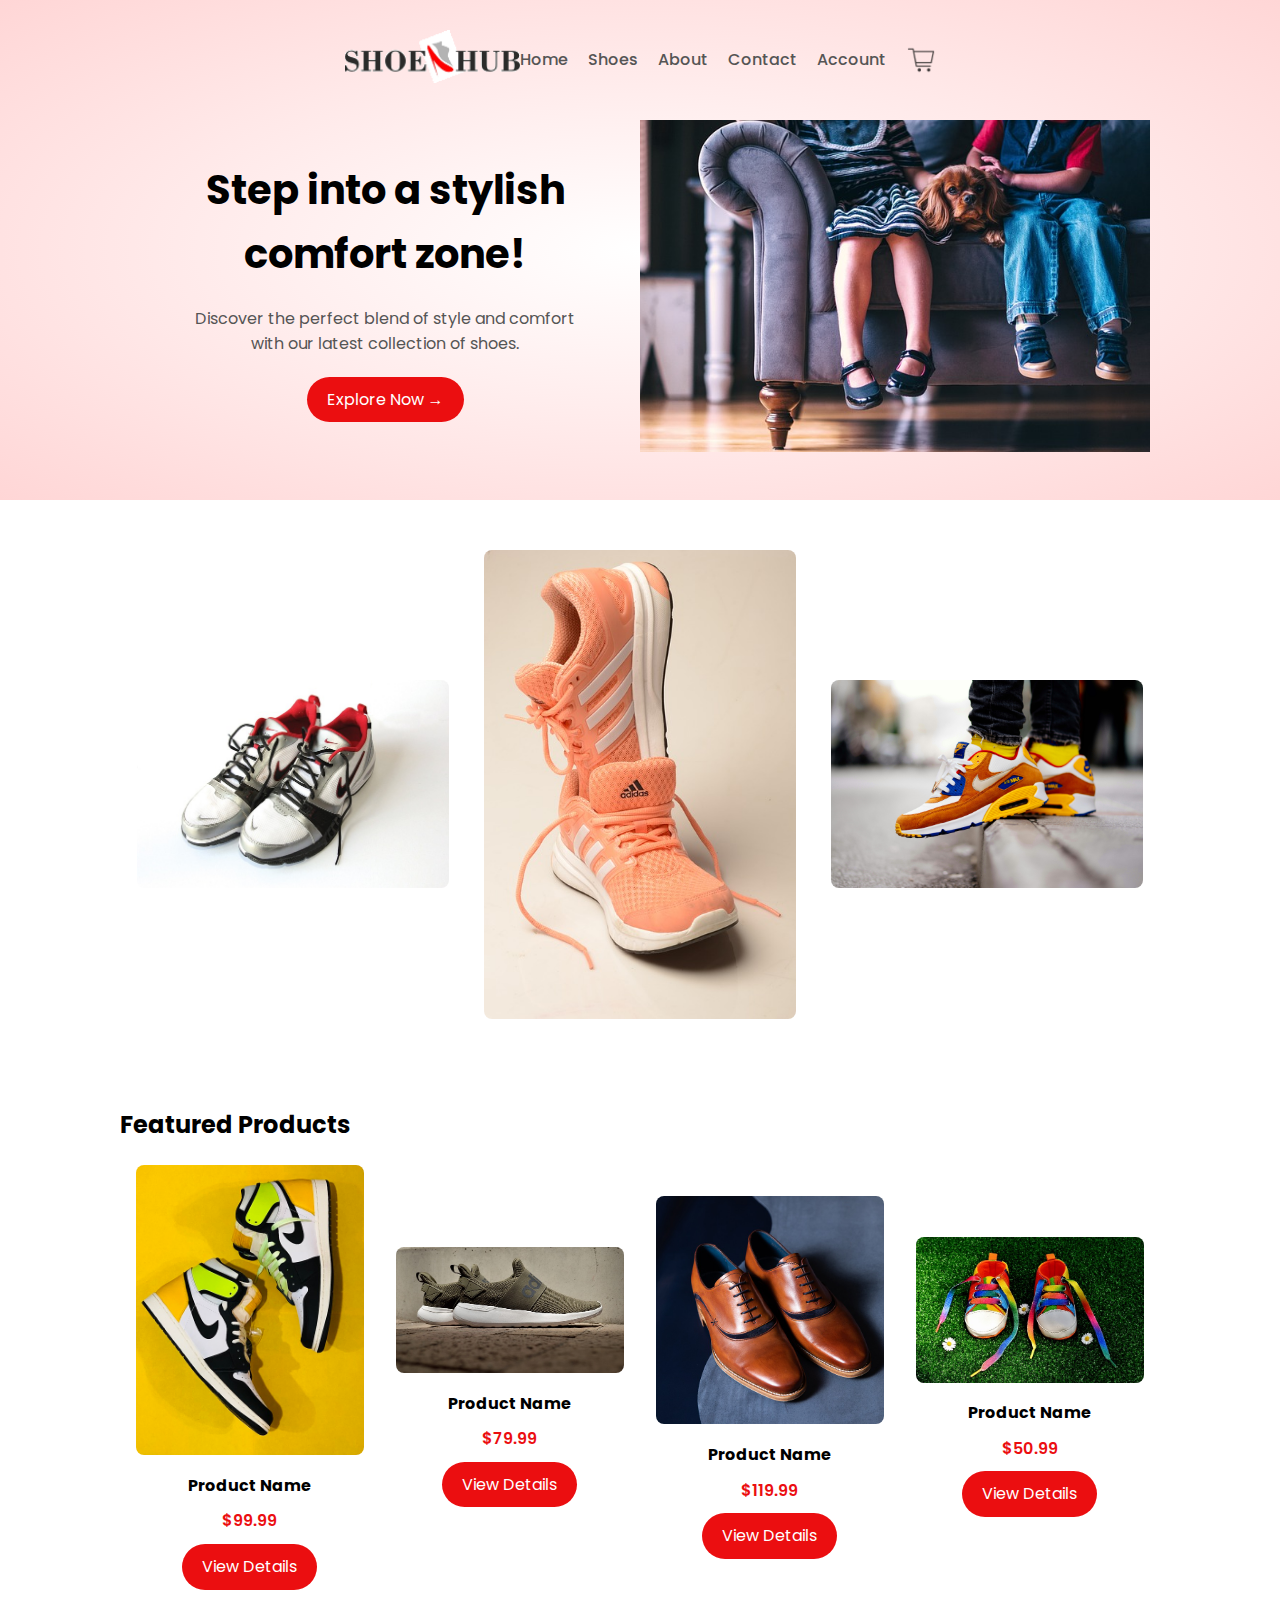
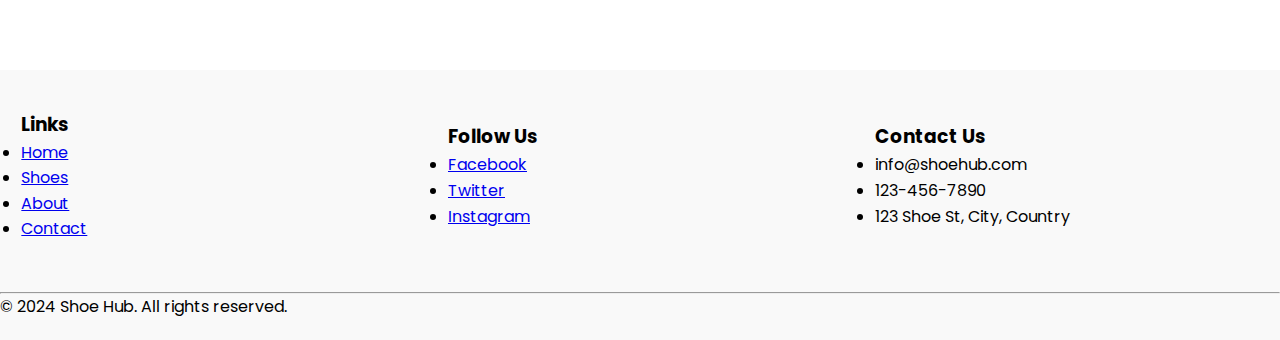
<file: index.html>
<!DOCTYPE html>
<html lang="en">
<head>
    <meta charset="UTF-8">
    <title>Shoe Hub | Ecommerce Website Design</title>
    <link rel="stylesheet" href="style.css">
    <link rel="preconnect" href="https://fonts.googleapis.com">
    <link rel="preconnect" href="https://fonts.gstatic.com" crossorigin>
    <link href="https://fonts.googleapis.com/css2?family=Poppins:wght@300;400;500;600;700&display=swap" rel="stylesheet">
</head>
<body>
    <div class="header">
        <div class="container">
            <div class="navbar">
                <div class="logo">
                    <img src="logo.png" width="175px">
                </div>
                <nav>
                    <ul>
                        <li><a href="index.html">Home</a></li>
                        <li><a href="products.html">Shoes</a></li>
                        <li><a href="index.html">About</a></li>
                        <li><a href="#">Contact</a></li>
                        <li><a href="#">Account</a></li>
                    </ul>
                </nav>
                <img src="cart.png" width="30px" height="30px">
            </div>
            <div class="row">
                <div class="col-2">
                    <h1>Step into a stylish<br>comfort zone!</h1>
                    <p>Discover the perfect blend of style and comfort<br>with our latest collection of shoes.</p>
                    <a href="#" class="btn">Explore Now &#8594;</a>
                </div>
                <div class="col-2">
                    <img src="children.jpg">
                </div>
            </div>
        </div>
    </div>

    <!-- Featured Categories Section -->
    <div class="categories">
        <div class="small-container">
            <div class="row">
                <div class="col-3">
                    <img src="category-1.jpg">
                </div>
                <div class="col-3">
                    <img src="category-2.jpg">
                </div>
                <div class="col-3">
                    <img src="category-kids.jpg">
                </div>
            </div>
        </div>
    </div>

    <!-- Featured Products Section -->
    <div class="small-container">
        <h2>Featured Products</h2>
        <div class="row">
            <div class="col-4">
                <img src="nike1.jpg">
                <h4>Product Name</h4>
                <p>$99.99</p>
                <a href="product-details.html" class="btn">View Details</a>
            </div>
            <div class="col-4">
                <img src="adidas1.jpg">
                <h4>Product Name</h4>
                <p>$79.99</p>
                <a href="product-details.html" class="btn">View Details</a>
            </div>
            <div class="col-4">
                <img src="leather1.jpg">
                <h4>Product Name</h4>
                <p>$119.99</p>
                <a href="product-details.html" class="btn">View Details</a>
            </div>
            <div class="col-4">
                <img src="rainbowkids.jpg">
                <h4>Product Name</h4>
                <p>$50.99</p>
                <a href="product-details.html" class="btn">View Details</a>
            </div>
        </div>
    </div>

    <footer>
        <div class="container">
            <div class="row">
                <div class="col-3">
                    <h3>Links</h3>
                    <ul>
                        <li><a href="index.html">Home</a></li>
                        <li><a href="products.html">Shoes</a></li>
                        <li><a href="#">About</a></li>
                        <li><a href="#">Contact</a></li>
                    </ul>
                </div>
                <div class="col-3">
                    <h3>Follow Us</h3>
                    <ul>
                        <li><a href="#">Facebook</a></li>
                        <li><a href="#">Twitter</a></li>
                        <li><a href="#">Instagram</a></li>
                    </ul>
                </div>
                <div class="col-3">
                    <h3>Contact Us</h3>
                    <ul>
                        <li>info@shoehub.com</li>
                        <li>123-456-7890</li>
                        <li>123 Shoe St, City, Country</li>
                    </ul>
                </div>
            </div>
            <hr>
            <p class="text-center">&copy; 2024 Shoe Hub. All rights reserved.</p>
        </div>
    </footer>

</body>
</html>
</file>
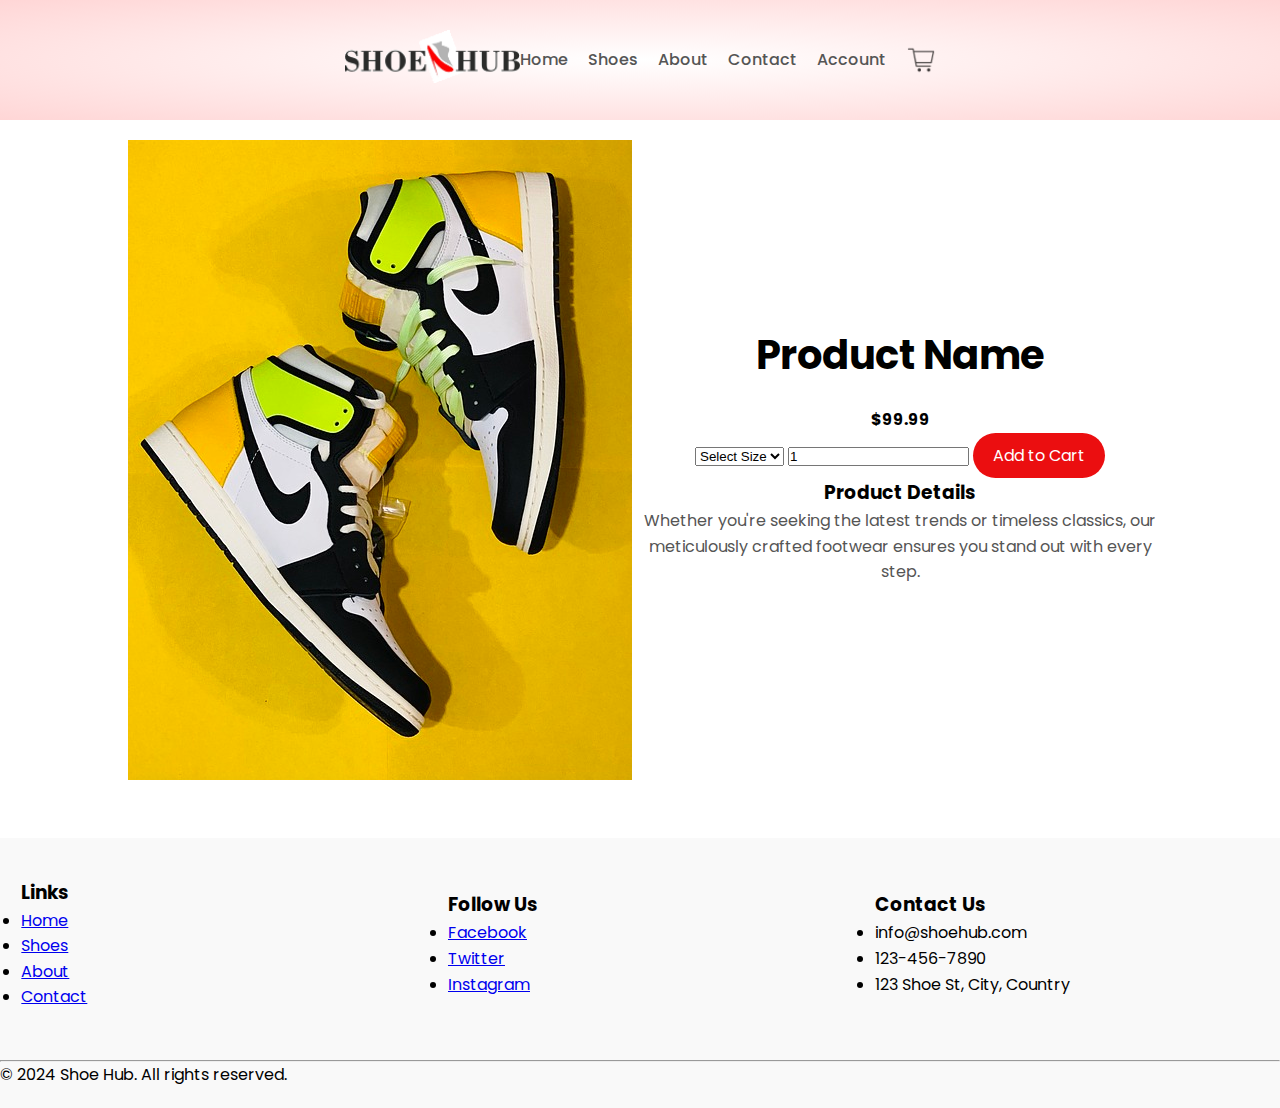
<file: product-details.html>
<!DOCTYPE html>
<html lang="en">
<head>
    <meta charset="UTF-8">
    <title>Product Details | Shoe Hub</title>
    <link rel="stylesheet" href="style.css">
    <link rel="preconnect" href="https://fonts.googleapis.com">
    <link rel="preconnect" href="https://fonts.gstatic.com" crossorigin>
    <link href="https://fonts.googleapis.com/css2?family=Poppins:wght@300;400;500;600;700&display=swap" rel="stylesheet">
</head>
<body>
    <div class="header">
        <div class="container">
            <div class="navbar">
                <div class="logo">
                    <img src="logo.png" width="175px">
                </div>
                <nav>
                    <ul>
                        <li><a href="index.html">Home</a></li>
                        <li><a href="products.html">Shoes</a></li>
                        <li><a href="#">About</a></li>
                        <li><a href="#">Contact</a></li>
                        <li><a href="#">Account</a></li>
                    </ul>
                </nav>
                <img src="cart.png" width="30px" height="30px">
            </div>
        </div>
    </div>

    <!-- Product Details Section -->
    <div class="small-container single-product">
        <div class="row">
            <div class="col-2">
                <img src="nike1.jpg">
            </div>
            <div class="col-2">
                <h1>Product Name</h1>
                <h4>$99.99</h4>
                <select>
                    <option>Select Size</option>
                    <option>Size 7</option>
                    <option>Size 8</option>
                    <option>Size 9</option>
                    <option>Size 10</option>
                </select>
                <input type="number" value="1">
                <a href="#" class="btn">Add to Cart</a>
                <h3>Product Details</h3>
                <p>Whether you're seeking the latest trends or timeless classics, our meticulously crafted footwear ensures you stand out with every step.</p>
            </div>
        </div>
    </div>

    <footer>
        <div class="container">
            <div class="row">
                <div class="col-3">
                    <h3>Links</h3>
                    <ul>
                        <li><a href="index.html">Home</a></li>
                        <li><a href="products.html">Shoes</a></li>
                        <li><a href="#">About</a></li>
                        <li><a href="#">Contact</a></li>
                    </ul>
                </div>
                <div class="col-3">
                    <h3>Follow Us</h3>
                    <ul>
                        <li><a href="#">Facebook</a></li>
                        <li><a href="#">Twitter</a></li>
                        <li><a href="#">Instagram</a></li>
                    </ul>
                </div>
                <div class="col-3">
                    <h3>Contact Us</h3>
                    <ul>
                        <li>info@shoehub.com</li>
                        <li>123-456-7890</li>
                        <li>123 Shoe St, City, Country</li>
                    </ul>
                </div>
            </div>
            <hr>
            <p class="text-center">&copy; 2024 Shoe Hub. All rights reserved.</p>
        </div>
    </footer>

</body>
</html>
</file>
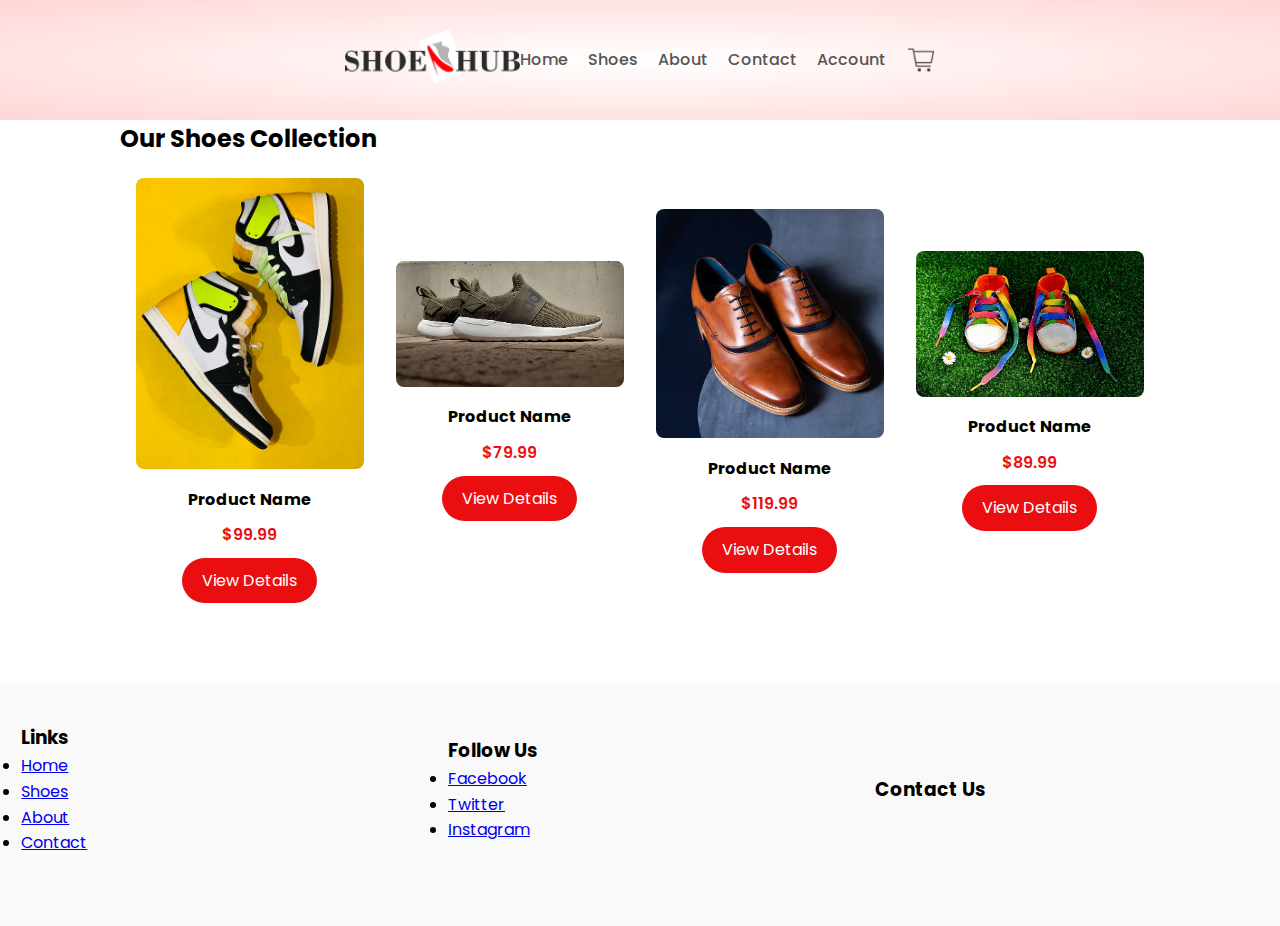
<file: products.html>
<!DOCTYPE html>
<html lang="en">
<head>
    <meta charset="UTF-8">
    <title>Shoes | Shoe Hub</title>
    <link rel="stylesheet" href="style.css">
    <link rel="preconnect" href="https://fonts.googleapis.com">
    <link rel="preconnect" href="https://fonts.gstatic.com" crossorigin>
    <link href="https://fonts.googleapis.com/css2?family=Poppins:wght@300;400;500;600;700&display=swap" rel="stylesheet">
</head>
<body>
    <div class="header">
        <div class="container">
            <div class="navbar">
                <div class="logo">
                    <img src="logo.png" width="175px">
                </div>
                <nav>
                    <ul>
                        <li><a href="index.html">Home</a></li>
                        <li><a href="products.html">Shoes</a></li>
                        <li><a href="#">About</a></li>
                        <li><a href="#">Contact</a></li>
                        <li><a href="#">Account</a></li>
                    </ul>
                </nav>
                <img src="cart.png" width="30px" height="30px">
            </div>
        </div>
    </div>

    <!-- Products Listing Section -->
    <div class="small-container">
        <h2>Our Shoes Collection</h2>
        <div class="row">
            <div class="col-4">
                <img src="nike1.jpg">
                <h4>Product Name</h4>
                <p>$99.99</p>
                <a href="product-details.html" class="btn">View Details</a>
            </div>
            <div class="col-4">
                <img src="adidas1.jpg">
                <h4>Product Name</h4>
                <p>$79.99</p>
                <a href="product-details.html" class="btn">View Details</a>
            </div>
            <div class="col-4">
                <img src="leather1.jpg">
                <h4>Product Name</h4>
                <p>$119.99</p>
                <a href="product-details.html" class="btn">View Details</a>
            </div>
            <div class="col-4">
                <img src="rainbowkids.jpg">
                <h4>Product Name</h4>
                <p>$89.99</p>
                <a href="product-details.html" class="btn">View Details</a>
            </div>
        </div>
    </div>

    <footer>
        <div class="container">
            <div class="row">
                <div class="col-3">
                    <h3>Links</h3>
                    <ul>
                        <li><a href="index.html">Home</a></li>
                        <li><a href="products.html">Shoes</a></li>
                        <li><a href="#">About</a></li>
                        <li><a href="#">Contact</a></li>
                    </ul>
                </div>
                <div class="col-3">
                    <h3>Follow Us</h3>
                    <ul>
                        <li><a href="#">Facebook</a></li>
                        <li><a href="#">Twitter</a></li>
                        <li><a href="#">Instagram</a></li>
                    </ul>
                </div>
                <div class="col-3">
                    <h3>Contact Us</h3>
                    
</body>
</html>
</file>
<file: style.css>
* {
    margin: 0;
    padding: 0;
    box-sizing: border-box;
}

body {
    font-family: 'Poppins', sans-serif;
    line-height: 1.6;
}

.header {
    background: radial-gradient(#fff, #ffd6d6);
    padding: 20px 0;
}

.header .container {
    display: flex;
    flex-direction: column;
    align-items: center;
    justify-content: center;
}

.navbar {
    display: flex;
    align-items: center;
    justify-content: space-between;
    padding: 10px 25px;
}

.navbar .logo img {
    max-width: 100%;
    height: auto;
}

.navbar nav ul {
    list-style-type: none;
    display: flex;
}

.navbar nav ul li {
    margin-right: 20px;
}

.navbar nav ul li a {
    text-decoration: none;
    color: #555;
    font-weight: 500;
    transition: color 0.3s ease;
}


.navbar nav ul li a:hover {
    color: #eb0e10;
}

.navbar img {
    cursor: pointer;
}

.row {
    display: flex;
    justify-content: space-around;
    align-items: center;
    flex-wrap: wrap;
    margin: 20px 0;
}

.col-2 {
    flex-basis: 50%;
    min-width: 300px;
    text-align: center;
}
.col-2 img{
    max-width:100%;
    padding: 50p 0;
}

.col-2 h1 {
    font-size: 2.5rem;
    margin-bottom: 20px;
}

.col-2 p {
    color: #555;
    margin-bottom: 20px;
}

.btn {
    display: inline-block;
    background: #eb0e10;
    color: #fff;
    padding: 10px 20px;
    border-radius: 30px;
    text-decoration: none;
    transition: background 0.3s ease;
}

.btn:hover {
    background: #563434;
}

.categories {
    margin: 50px 0;
}

.categories .row {
    justify-content: space-around;
}

.col-3 {
    flex-basis: 30%;
    min-width: 250px;
    margin-bottom: 30px;
}

.col-3 img {
    width: 100%;
    border-radius: 8px;
}

.small-container {
    max-width: 1080px;
    margin: auto;
    padding: 0 20px;
}

.featured-products {
    margin: 50px 0;
}

.featured-products h2 {
    text-align: center;
    margin-bottom: 30px;
}

.featured-products .row {
    justify-content: space-around;
}

.col-4 {
    flex-basis: 22%;
    min-width: 200px;
    margin-bottom: 30px;
    text-align: center;
}

.col-4 img {
    width: 100%;
    border-radius: 8px;
}

.col-4 h4 {
    margin: 10px 0;
}

.col-4 p {
    color: #eb0e10;
    font-weight: 600;
    margin-bottom: 10px;
}

.product-details {
    margin-top: 50px;
}

.product-details .row {
    justify-content: space-around;
}

.product-details .col-2 img {
    width: 100%;
    border-radius: 8px;
}

.product-details .col-2 h1 {
    font-size: 2.5rem;
    margin-top: 20px;
}

.product-details .col-2 h4 {
    color: #eb0e10;
    margin: 10px 0;
}

.product-details .col-2 select,
.product-details .col-2 input {
    width: 100%;
    padding: 10px;
    margin: 10px 0;
    border: 1px solid #ccc;
    border-radius: 5px;
    font-size: 1rem;
}

.product-details .col-2 select {
    background: #f9f9f9;
}

.product-details .col-2 input {
    background: #fff;
}

.product-details .col-2 .btn {
    display: inline-block;
    background: #eb0e10;
    color: #fff;
    padding: 10px 20px;
    border-radius: 30px;
    text-decoration: none;
    transition: background 0.3s ease;
}

.product-details .col-2 .btn:hover {
    background: #563434;
}

footer {
    background: #f9f9f9;
    padding: 20px 0;
    margin-top: 50px;
}

.footer .container {
    display: flex;
    flex-wrap: wrap;
    justify-content: space-between;
}

.footer .col-3 {
    flex-basis: 30%;
    min-width: 200px;
    margin-bottom: 20px;
}

.footer .col-3 h3 {
    margin-bottom: 10px;
    color: #555;
}

.footer .col-3 ul {
    list-style-type: none;
    padding: 0;
}

.footer .col-3 ul li {
    margin-bottom: 8px;
}

.footer .text-center {
    text-align: center;
    margin-top: 20px;
    color: #888;
}

@media screen and (max-width: 768px) {
    .navbar {
        flex-direction: column;
        align-items: flex-start;
    }

    .navbar nav ul {
        margin-top: 20px;
    }

    .col-2,
    .col-3,
    .col-4 {
        flex-basis: 100%;
        text-align: center;
        margin-bottom: 30px;
    }
}
</file>
